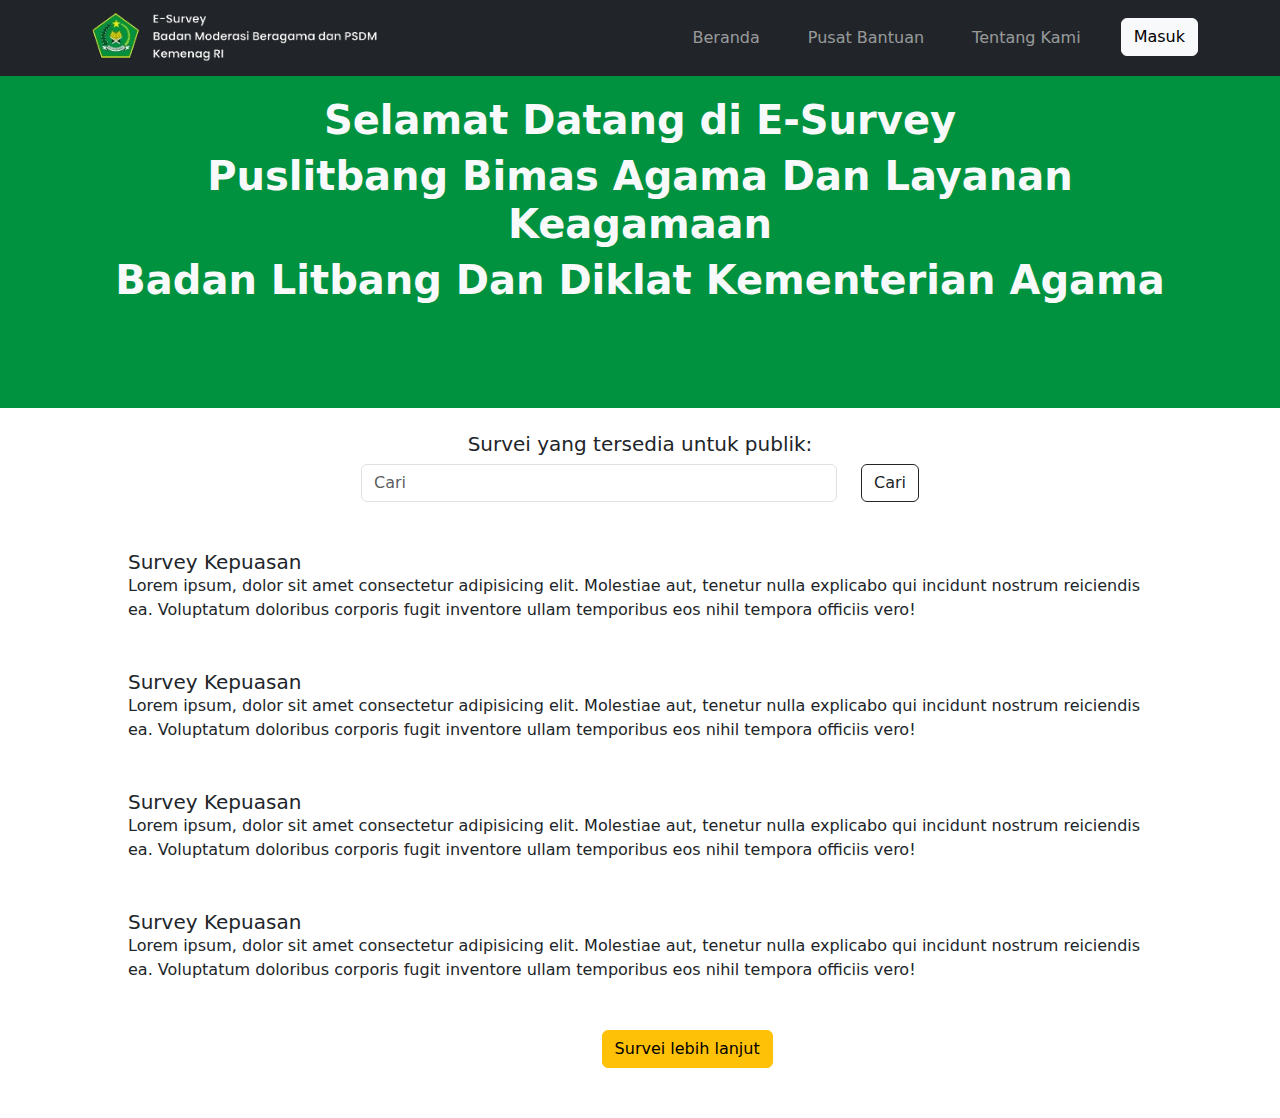
<file: Beranda/Index.html>
<!DOCTYPE html>
<html lang="ar">
  <head>
    <!-- Required meta tags -->
    <meta charset="utf-8" />
    <meta name="viewport" content="width=device-width, initial-scale=1" />

    <!-- Bootstrap CSS -->
    <link href="https://cdn.jsdelivr.net/npm/bootstrap@5.1.3/dist/css/bootstrap.min.css" rel="stylesheet" />
    <!-- My Css -->
    <link rel="stylesheet" href="Style.css" />
    <title>Website Kemenag</title>
  </head>

  <body>
    <!-- Navbar -->
    <nav class="navbar navbar-expand-lg navbar-dark bg-dark fixed-top">
      <div class="container">
        <a class="navbar-brand" href="#"><img src="../assets/img/logo.png" alt="" height="50" width="100%" /></a>
        <button class="navbar-toggler" type="button" data-bs-toggle="collapse" data-bs-target="#navbarNav" aria-controls="navbarNav" aria-expanded="false" aria-label="Toggle navigation">
          <span class="navbar-toggler-icon"></span>
        </button>
        <div class="collapse navbar-collapse" id="navbarNav">
          <ul class="navbar-nav ms-auto">
            <li class="nav-item">
              <a class="nav-link" style="padding-right: 40px" aria-current="page" href="#">Beranda</a>
            </li>
            <li class="nav-item">
              <a class="nav-link" style="padding-right: 40px" href="#">Pusat Bantuan</a>
            </li>
            <li class="nav-item">
              <a class="nav-link" style="padding-right: 40px" href="#">Tentang Kami</a>
            </li>
            <li class="nav-item">
              <button type="button" class="btn btn-light"><a href="/Login/login.html">Masuk</a></button>
            </li>
          </ul>
        </div>
      </div>
    </nav>
    <!-- Akhir Navbar -->

    <!-- Jumbotron -->
    <section id="jumbotron">
      <div class="jumbotron">
        <h1 class="text-center fw-bold text-light">Selamat Datang di E-Survey</h1>
        <h1 class="text-center fw-bold text-light">Puslitbang Bimas Agama Dan Layanan Keagamaan</h1>
        <h1 class="text-center fw-bold text-light">Badan Litbang Dan Diklat Kementerian Agama</h1>
      </div>
    </section>
    <!-- akhir jumbotron-->

    <!-- Survei -->
    <section id="Survei">
      <div class="container pt-4">
        <div class="text-sm-center">
          <h5>Survei yang tersedia untuk publik:</h5>
          <form class="d-flex" role="search" style="max-width: 50%; margin-left: 25%">
            <input class="form-control me-4" type="search" placeholder="Cari" aria-label="Search" />
            <button class="btn btn-outline-dark" type="submit">Cari</button>
          </form>
        </div>
      </div>
    </section>
    <!-- Akhir Survei-->

    <!-- Card -->
    <div class="mt-5" style="max-width: 80%; margin-left: 10%">
      <div class="row g-0">
        <div class="col-md-12">
          <h5 class="card-title">Survey Kepuasan</h5>
          <p class="card-text">
            Lorem ipsum, dolor sit amet consectetur adipisicing elit. Molestiae aut, tenetur nulla explicabo qui incidunt nostrum reiciendis ea. Voluptatum doloribus corporis fugit inventore ullam temporibus eos nihil tempora officiis vero!
          </p>
        </div>
      </div>
    </div>
    <div class="mt-5" style="max-width: 80%; margin-left: 10%">
      <div class="row g-0">
        <div class="col-md-12">
          <h5 class="card-title">Survey Kepuasan</h5>
          <p class="card-text">
            Lorem ipsum, dolor sit amet consectetur adipisicing elit. Molestiae aut, tenetur nulla explicabo qui incidunt nostrum reiciendis ea. Voluptatum doloribus corporis fugit inventore ullam temporibus eos nihil tempora officiis vero!
          </p>
        </div>
      </div>
    </div>
    <div class="mt-5" style="max-width: 80%; margin-left: 10%">
      <div class="row g-0">
        <div class="col-md-12">
          <h5 class="card-title">Survey Kepuasan</h5>
          <p class="card-text">
            Lorem ipsum, dolor sit amet consectetur adipisicing elit. Molestiae aut, tenetur nulla explicabo qui incidunt nostrum reiciendis ea. Voluptatum doloribus corporis fugit inventore ullam temporibus eos nihil tempora officiis vero!
          </p>
        </div>
      </div>
    </div>
    <div class="mt-5" style="max-width: 80%; margin-left: 10%">
      <div class="row g-0">
        <div class="col-md-12">
          <h5 class="card-title">Survey Kepuasan</h5>
          <p class="card-text">
            Lorem ipsum, dolor sit amet consectetur adipisicing elit. Molestiae aut, tenetur nulla explicabo qui incidunt nostrum reiciendis ea. Voluptatum doloribus corporis fugit inventore ullam temporibus eos nihil tempora officiis vero!
          </p>
        </div>
      </div>
    </div>
    <!-- Akhir Card -->
    <!-- more -->
    <button type="button" class="btn btn-warning mt-5" style="margin-left: 47%; margin-bottom: 50px">Survei lebih lanjut</button>

    <script src="https://cdn.jsdelivr.net/npm/bootstrap@5.0.2/dist/js/bootstrap.bundle.min.js" integrity="sha384-MrcW6ZMFYlzcLA8Nl+NtUVF0sA7MsXsP1UyJoMp4YLEuNSfAP+JcXn/tWtIaxVXM" crossorigin="anonymous"></script>
  </body>
</html>
</file>
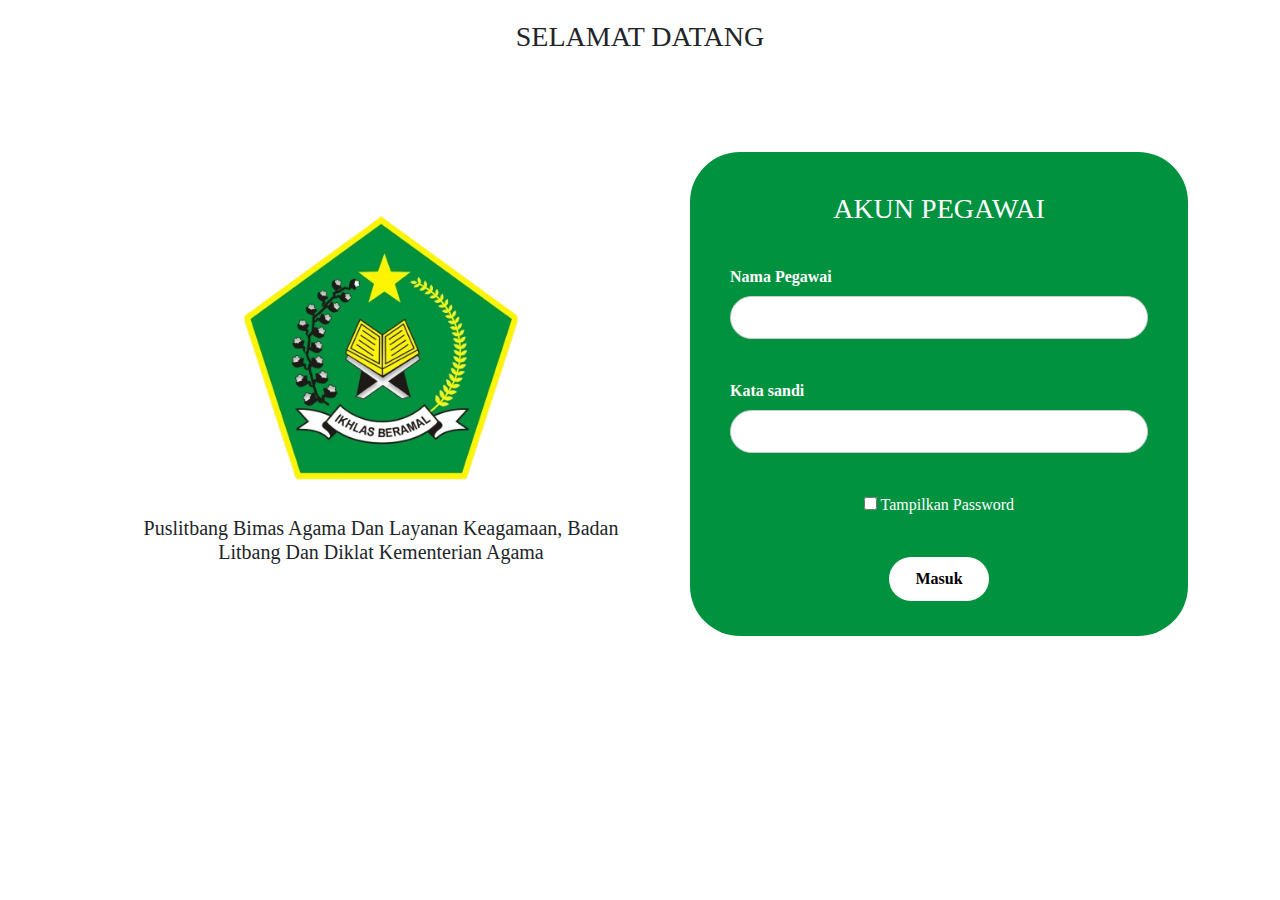
<file: Login/login.html>
<!DOCTYPE html>
<html lang="ar">
  <head>
    <!-- My Css -->
    <link rel="stylesheet" href="login.css" />
    <!-- Bootstrap CSS -->
    <link href="https://cdn.jsdelivr.net/npm/bootstrap@5.1.3/dist/css/bootstrap.min.css" rel="stylesheet" />
    <title>Website Kemenag</title>
  </head>
  <body>
    <!-- <div class="container-fluid">
      <h3>SELAMAT DATANG</h3>
      <div class="row centerDiv">
        <div class="col-sm-12 my-auto">
          <div class="card border-0">
            <div class="row">
              <div class="col-md-8">
                <div class="card-body">
                  <img src="../assets/img/logokemeag.png" class="img-fluid rounded-start shadow" alt="..." />
                </div>
              </div>
              <div class="col-md-4">
                <div class="card-body">
                  <div class="mb-5 text-center">
                    <img src="../assets/img/logokemeag.png" class="img-fluid" width="70" alt="logo ahmad syarifudin" title="ahmad, syarifudin" />
                    <h2 class="h5 mt-5">Login</h2>
                  </div>
                  <form>
                    <div class="mb-3">
                      <input type="email" class="form-control" id="exampleInputEmail1" aria-describedby="emailHelp" />
                      <div id="emailHelp" class="form-text">fill in your username</div>
                    </div>
                    <div class="mb-3">
                      <input type="password" class="form-control" id="exampleInputPassword1" />
                      <div id="emailHelp" class="form-text">fill in your password</div>
                    </div>
                    <div class="mb-3 form-check">
                      <input type="checkbox" class="form-check-input" id="exampleCheck1" />
                      <label class="form-check-label" for="exampleCheck1">Remember me</label>
                    </div>
                    <button type="submit" class="btn btn-primary w-100">SIGN IN</button>
                  </form>
                </div>
              </div>
            </div>
          </div>
        </div>
      </div>
    </div> -->
    <!-- Navbar -->
    <!-- <nav class="navbar navbar-expand-lg navbar-dark bg-dark fixed-top">
      <div class="container">
        <a class="navbar-brand" href="#"><img src="../assets/img/logo.png" alt="" height="50" width="100%" /></a>
        <button class="navbar-toggler" type="button" data-bs-toggle="collapse" data-bs-target="#navbarNav" aria-controls="navbarNav" aria-expanded="false" aria-label="Toggle navigation">
          <span class="navbar-toggler-icon"></span>
        </button>
        <div class="collapse navbar-collapse" id="navbarNav">
          <ul class="navbar-nav ms-auto">
            <li class="nav-item">
              <a class="nav-link" aria-current="page" href="../Index.html">Beranda</a>
            </li>
            <li class="nav-item">
              <a class="nav-link" href="#">Pusat Bantuan</a>
            </li>
            <li class="nav-item">
              <a class="nav-link" href="#">Tentang Kami</a>
            </li>
            <li class="nav-item">
              <button type="button" class="btn btn-light"><a href="/Login/login.html">Masuk</a></button>
            </li>
          </ul>
        </div>
      </div>
    </nav>
    Akhir Navbar -->
    <!-- Masuk -->

    <h3 class="container-lg">SELAMAT DATANG</h3>
    <div class="container">
      <div class="logo">
        <img src="../assets/img/logokemeag.png" alt="Logo Kemenag" />
        <h5>Puslitbang Bimas Agama Dan Layanan Keagamaan, Badan Litbang Dan Diklat Kementerian Agama</h5>
      </div>
      <div class="login-form">
        <div class="login-box">
          <h3>AKUN PEGAWAI</h3>
          <form action="#" method="POST">
            <div class="form-group">
              <label for="username">Nama Pegawai</label>
              <input type="text" id="username" name="username" required />
            </div>
            <div class="form-group">
              <label for="password">Kata sandi</label>
              <input type="password" id="password" name="password" required />
            </div>
            <label> <input type="checkbox" onclick="myFunction()" /> Tampilkan Password </label>
            <div class="form-group">
              <button type="submit">Masuk</button>
            </div>
          </form>
        </div>
      </div>
    </div>
    <!-- Akhir Masuk -->

    <script>
      function myFunction() {
        var x = document.getElementById('password');
        if (x.type === 'password') {
          x.type = 'text';
        } else {
          x.type = 'password';
        }
      }
    </script>
  </body>
</html>
</file>
<file: Beranda/Style.css>
* {
  margin: 0;
  padding: 0;
  box-sizing: border-box;
}
.jumbotron {
  padding: 6rem;
  background-color: #00923f;
}
li a {
  text-decoration: none;
  color: black;
}
</file>
<file: Login/login.css>
* {
  font-family: poopins;
  margin: 0;
  padding: 0;
  box-sizing: border-box;
}
/* li a {
  text-decoration: none;
  color: black;
} */

h3 {
  padding-top: 20px;
  text-align: center;
}
.container {
  display: flex;
  align-items: center;
  justify-content: center;
}

.login-box {
  background-color: #00923f;
  color: white;
  border-radius: 50px;
  max-width: 500px;
  width: 100%;
  padding-top: 20px;
  margin-top: 80px;
  text-align: center;
}

.logo {
  flex: 1;
  padding: 50px;
  text-align: center;
}

.logo img {
  margin-top: 40px;
  max-width: 100%;
  height: 300px;
  padding-bottom: 30px;
}

.login-form {
  flex: 1;
  padding: 10px;
}

.form-group {
  margin: 40px;
}

.form-group label {
  display: flex;
  font-weight: bold;
  color: white;
  padding-bottom: 7px;
}

.form-group input[type='text'],
.form-group input[type='password'] {
  width: 100%;
  padding: 2%;
  border: 1px solid #ccc;
  border-radius: 50px;
}

.form-group button {
  background-color: white;
  color: black;
  font-weight: bold;
  padding: 10px 15px;
  border: none;
  width: 100px;
  border-radius: 50px;
  cursor: pointer;
  justify-content: center;
  margin-bottom: 35px;
}
</file>
